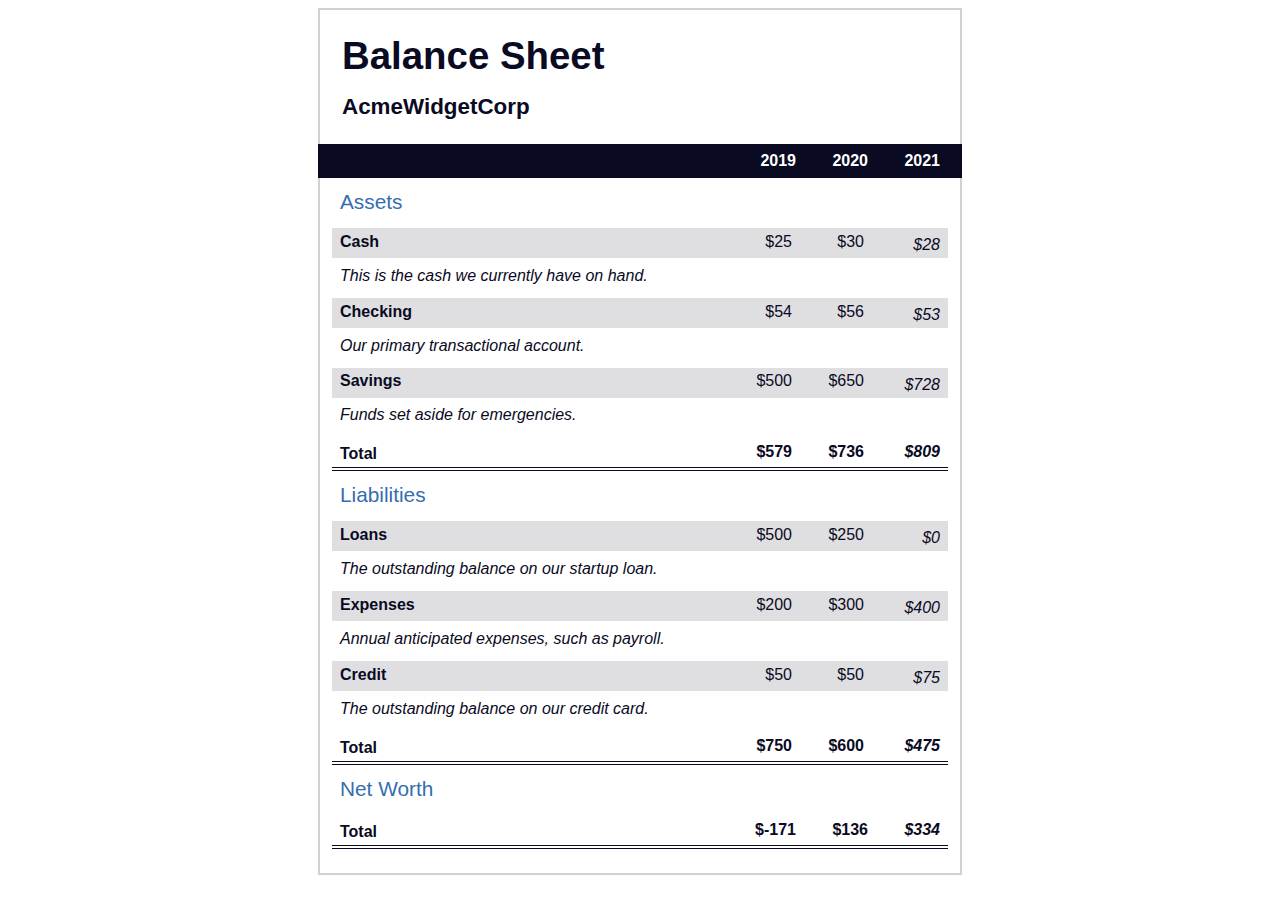
<file: HTML & CSS/Balance Sheet/index.html>
<!DOCTYPE html>
<html lang="en">
  <head>
    <meta charset="UTF-8">
    <meta name="viewport" content="width=device-width, initial-scale=1.0">
    <title>Balance Sheet</title>
    <link rel="stylesheet" href="./styles.css">
  </head>
  <body>
    <main>
      <section>
        <h1>
          <span class="flex">
            <span>AcmeWidgetCorp</span>
            <span>Balance Sheet</span>
          </span>
        </h1>
        <div id="years" aria-hidden="true">
          <span class="year">2019</span>
          <span class="year">2020</span>
          <span class="year">2021</span>
        </div>
        <div class="table-wrap">
          <table>
            <caption>Assets</caption>
            <thead>
              <tr>
                <td></td>
                <th><span class="sr-only year">2019</span></th>
                <th><span class="sr-only year">2020</span></th>
                <th class="current"><span class="sr-only year">2021</span></th>
              </tr>
            </thead>
            <tbody>
              <tr class="data">
                <th>Cash <span class="description">This is the cash we currently have on hand.</span></th>
                <td>$25</td>
                <td>$30</td>
                <td class="current">$28</td>
              </tr>
              <tr class="data">
                <th>Checking <span class="description">Our primary transactional account.</span></th>
                <td>$54</td>
                <td>$56</td>
                <td class="current">$53</td>
              </tr>
              <tr class="data">
                <th>Savings <span class="description">Funds set aside for emergencies.</span></th>
                <td>$500</td>
                <td>$650</td>
                <td class="current">$728</td>
              </tr>
              <tr class="total">
                <th>Total <span class="sr-only">Assets</span></th>
                <td>$579</td>
                <td>$736</td>
                <td class="current">$809</td>
              </tr>
            </tbody>
          </table>
          <table>
            <caption>Liabilities</caption>
            <thead>
              <tr>
              <td></td>
              <th><span class="sr-only">2019</span></th>
              <th><span class="sr-only">2020</span></th>
              <th><span class="sr-only">2021</span></th>
              </tr>
            </thead>
            <tbody>
              <tr class="data">
                <th>Loans <span class="description">The outstanding balance on our startup loan.</span></th>
                <td>$500</td>
                <td>$250</td>
                <td class="current">$0</td>
              </tr>
              <tr class="data">
                <th>Expenses <span class="description">Annual anticipated expenses, such as payroll.</span></th>
                <td>$200</td>
                <td>$300</td>
                <td class="current">$400</td>
              </tr>
              <tr class="data">
                <th>Credit <span class="description">The outstanding balance on our credit card.</span></th>
                <td>$50</td>
                <td>$50</td>
                <td class="current">$75</td>
              </tr>
              <tr class="total">
                <th>Total <span class="sr-only">Liabilities</span></th>
                <td>$750</td>
                <td>$600</td>
                <td class="current">$475</td>
              </tr>
            </tbody>
          </table>
          <table>
            <caption>Net Worth</caption>
            <thead>
              <tr>
              <td></td>
              <th><span class="sr-only">2019</span></th>
              <th><span class="sr-only">2020</span></th>
              <th><span class="sr-only">2021</span></th>
              </tr>
            </thead>
            <tbody>
              <tr class="total">
                <th>Total <span class="sr-only">Net Worth</span></th>
                <td>$-171</td>
                <td>$136</td>
                <td class="current">$334</td>
              </tr>
            </tbody>
          </table>
        </div>
      </section>
    </main>
  </body>
</html>
</file>
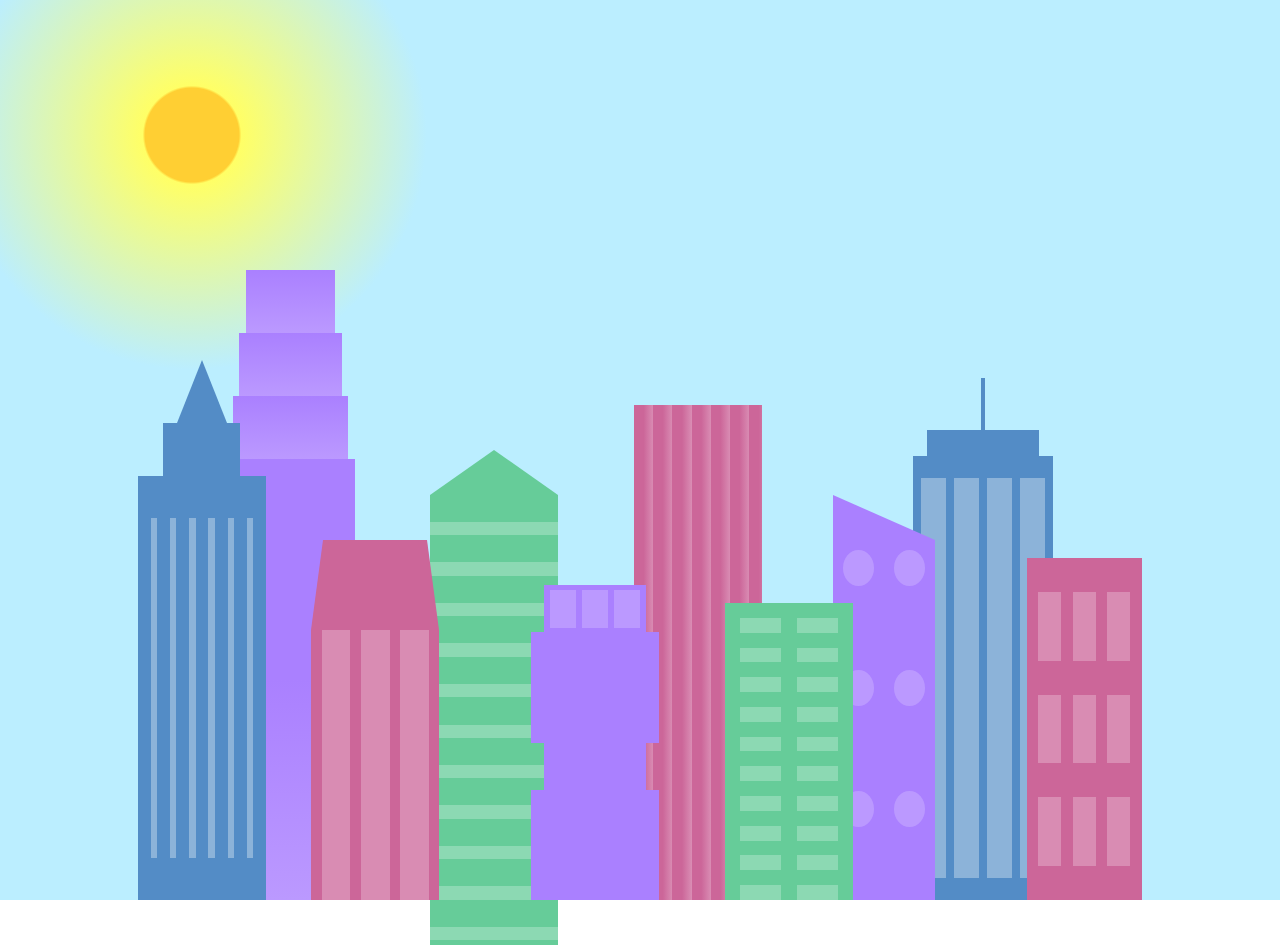
<file: HTML & CSS/City SkyLine/index.html>
<!DOCTYPE html>
<html lang="en">    
  <head>
    <meta charset="UTF-8">
    <title>City Skyline</title>
    <link href="styles.css" rel="stylesheet" />   
  </head>

  <body>
    <div class="background-buildings sky">
      <div></div>
      <div></div>
      <div class="bb1 building-wrap">
        <div class="bb1a bb1-window"></div>
        <div class="bb1b bb1-window"></div>
        <div class="bb1c bb1-window"></div>
        <div class="bb1d"></div>
      </div>
      <div class="bb2">
        <div class="bb2a"></div>
        <div class="bb2b"></div>
      </div>
      <div class="bb3"></div>
      <div></div>
      <div class="bb4 building-wrap">
        <div class="bb4a"></div>
        <div class="bb4b"></div>
        <div class="bb4c window-wrap">
          <div class="bb4-window"></div>
          <div class="bb4-window"></div>
          <div class="bb4-window"></div>
          <div class="bb4-window"></div>
        </div>
      </div>
      <div></div>
      <div></div>
    </div>

    <div class="foreground-buildings">
      <div></div>
      <div></div>
      <div class="fb1 building-wrap">
        <div class="fb1a"></div>
        <div class="fb1b"></div>
        <div class="fb1c"></div>
      </div>
      <div class="fb2">
        <div class="fb2a"></div>
        <div class="fb2b window-wrap">
          <div class="fb2-window"></div>
          <div class="fb2-window"></div>
          <div class="fb2-window"></div>
        </div>
      </div>
      <div></div>
      <div class="fb3 building-wrap">
        <div class="fb3a window-wrap">
          <div class="fb3-window"></div>
          <div class="fb3-window"></div>
          <div class="fb3-window"></div>
        </div>
        <div class="fb3b"></div>
        <div class="fb3a"></div>
        <div class="fb3b"></div>
      </div>
      <div class="fb4">
        <div class="fb4a"></div>
        <div class="fb4b">
          <div class="fb4-window"></div>
          <div class="fb4-window"></div>
          <div class="fb4-window"></div>
          <div class="fb4-window"></div>
          <div class="fb4-window"></div>
          <div class="fb4-window"></div>
        </div>
      </div>
      <div class="fb5"></div>
      <div class="fb6"></div>
      <div></div>
      <div></div>
    </div>
  </body>
</html>
</file>
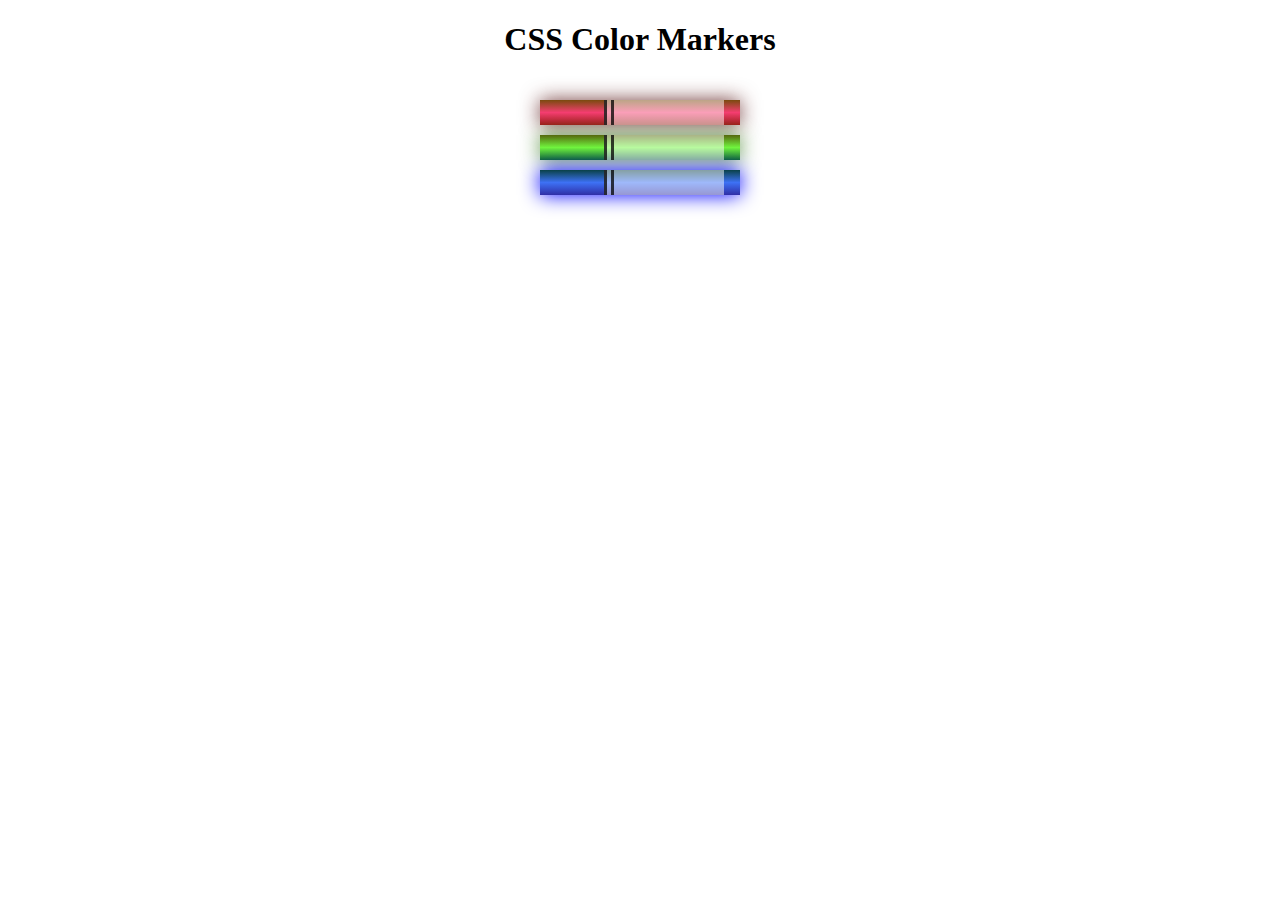
<file: HTML & CSS/CSS color marker/index.html>
<!DOCTYPE html>
<html lang="en">
  <head>
    <meta charset="utf-8">
    <meta name="viewport" content="width=device-width, initial-scale=1.0">
    <title>Colored Markers</title>
    <link rel="stylesheet" href="styles.css">
  </head>
  <body>
    <h1>CSS Color Markers</h1>
    <div class="container">
      <div class="marker red">
        <div class="cap"></div>
        <div class="sleeve"></div>
      </div>
      <div class="marker green">
        <div class="cap"></div>
        <div class="sleeve"></div>
      </div>
      <div class="marker blue">
        <div class="cap"></div>
        <div class="sleeve"></div>
      </div>
    </div>
  </body>
</html>
</file>
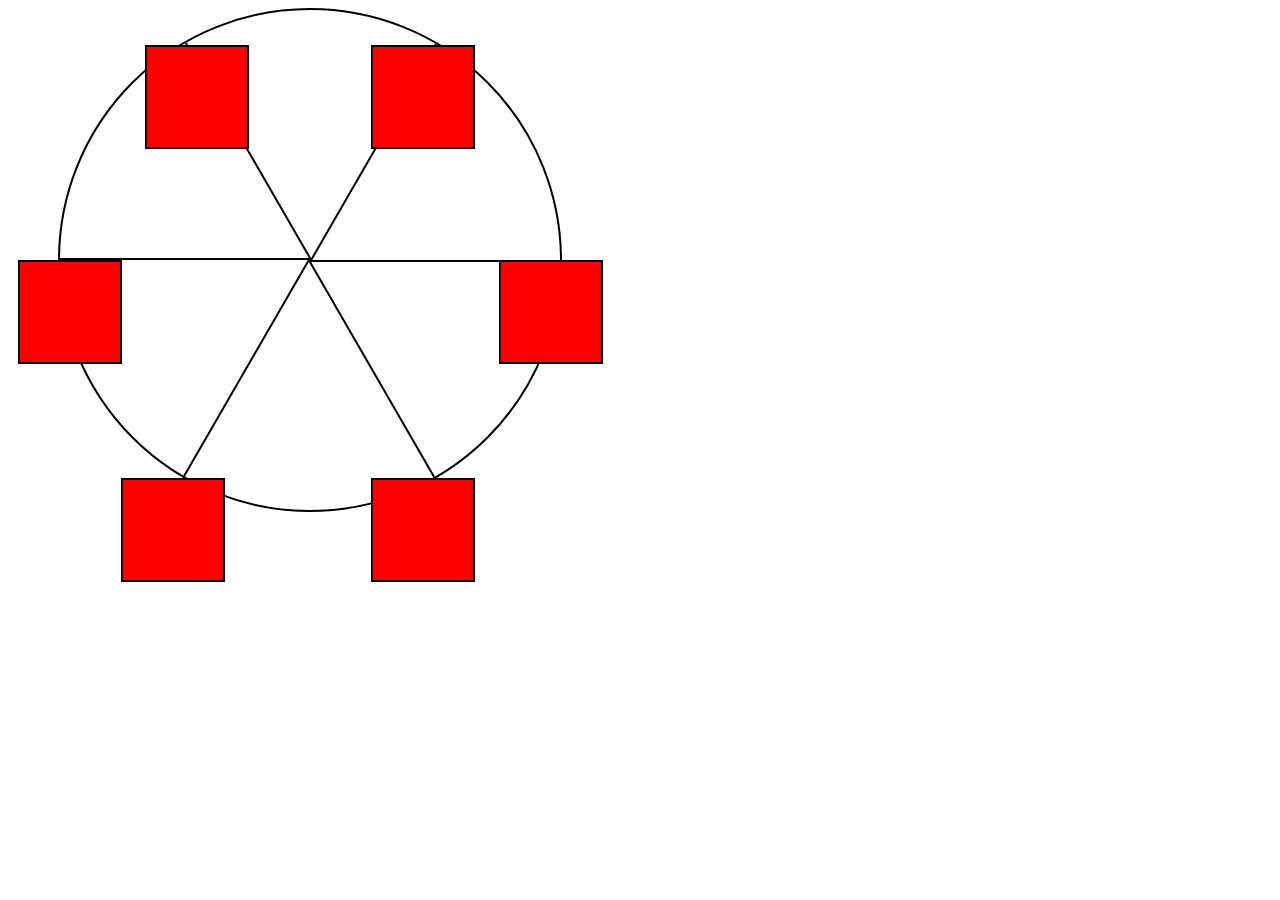
<file: HTML & CSS/Ferris Wheel/index.html>
<!DOCTYPE html>
<html lang="en">
  <head>
    <meta charset="UTF-8">
    <title>Ferris Wheel</title>
    <link rel="stylesheet" href="./styles.css">
  </head>
  <body>
    <div class="wheel">
      <span class="line"></span>
      <span class="line"></span>
      <span class="line"></span>
      <span class="line"></span>
      <span class="line"></span>
      <span class="line"></span>

      <div class="cabin"></div>
      <div class="cabin"></div>
      <div class="cabin"></div>
      <div class="cabin"></div>
      <div class="cabin"></div>
      <div class="cabin"></div>
    </div>
  </body>
</html>
</file>
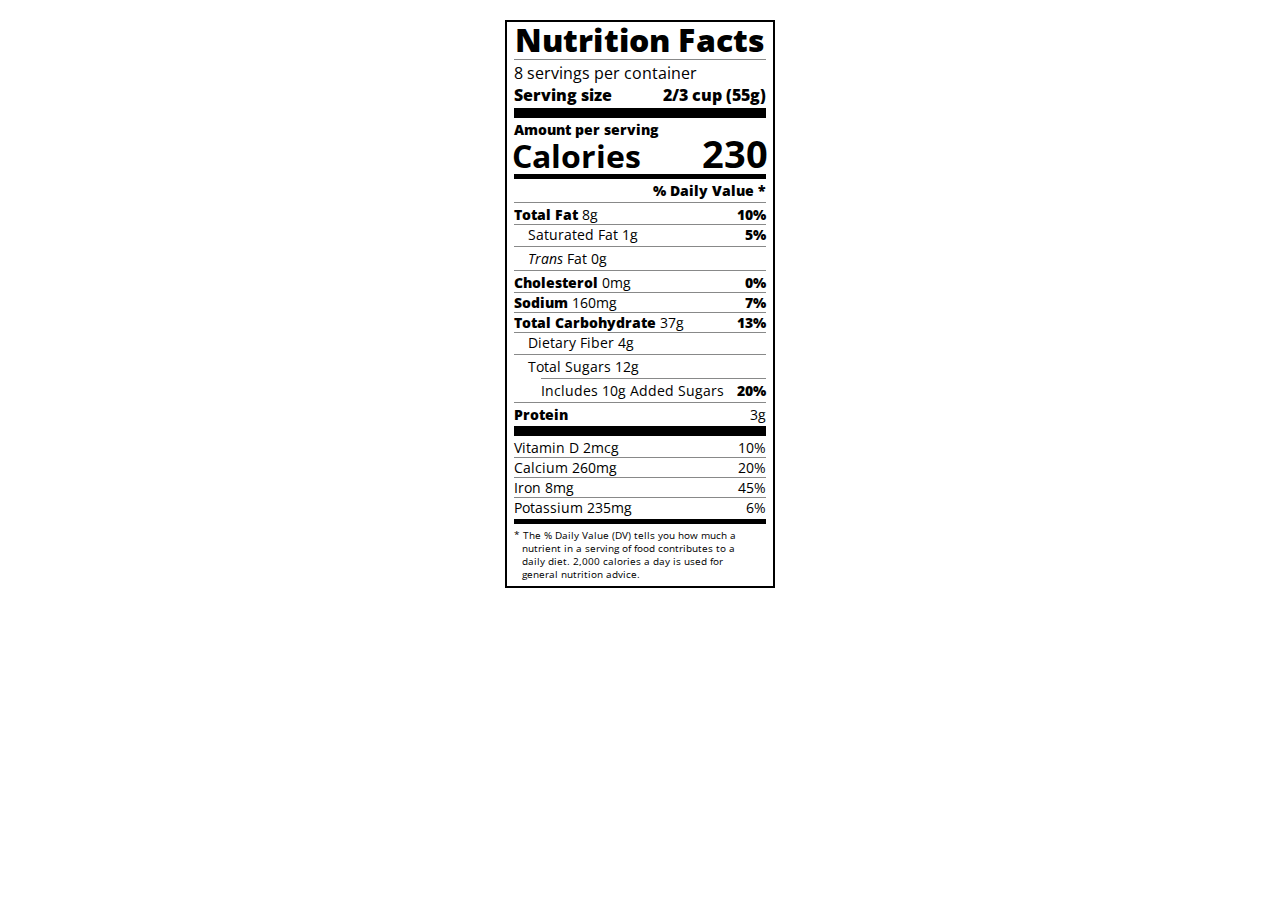
<file: HTML & CSS/Nutrition Label/index.html>
<!DOCTYPE html>
<html lang="en">

<head>
  <meta charset="UTF-8">
  <title>Nutrition Label</title>
  <link href="https://fonts.googleapis.com/css?family=Open+Sans:400,700,800" rel="stylesheet">
  <link href="./styles.css" rel="stylesheet">
</head>

<body>
  <div class="label">
    <header>
      <h1 class="bold">Nutrition Facts</h1>
      <div class="divider"></div>
      <p>8 servings per container</p>
      <p class="bold">Serving size <span>2/3 cup (55g)</span></p>
    </header>
    <div class="divider large"></div>
    <div class="calories-info">
      <div class="left-container">
        <h2 class="bold small-text">Amount per serving</h2>
        <p>Calories</p>
      </div>
      <span>230</span>
    </div>
    <div class="divider medium"></div>
    <div class="daily-value small-text">
      <p class="bold right no-divider">% Daily Value *</p>
      <div class="divider"></div>
      <p><span><span class="bold">Total Fat</span> 8g</span> <span class="bold">10%</span></p>
      <p class="indent no-divider">Saturated Fat 1g <span class="bold">5%</span></p>
      <div class="divider"></div>
      <p class="indent no-divider"><span><i>Trans</i> Fat 0g</span></p>
      <div class="divider"></div>
      <p><span><span class="bold">Cholesterol</span> 0mg</span> <span class="bold">0%</span></p>
      <p><span><span class="bold">Sodium</span> 160mg</span> <span class="bold">7%</span></p>
      <p><span><span class="bold">Total Carbohydrate</span> 37g</span> <span class="bold">13%</span></p>
      <p class="indent no-divider">Dietary Fiber 4g</p>
      <div class="divider"></div>
      <p class="indent no-divider">Total Sugars 12g</p>
      <div class="divider double-indent"></div>
      <p class="double-indent no-divider">Includes 10g Added Sugars <span class="bold">20%</span>
      <div class="divider"></div>
      <p class="no-divider"><span class="bold">Protein</span> 3g</p>
      <div class="divider large"></div>
      <p>Vitamin D 2mcg <span>10%</span></p>
      <p>Calcium 260mg <span>20%</span></p>
      <p>Iron 8mg <span>45%</span></p>
      <p class="no-divider">Potassium 235mg <span>6%</span></p>
    </div>
    <div class="divider medium"></div>
    <p class="note">* The % Daily Value (DV) tells you how much a nutrient in a serving of food contributes to a daily
      diet. 2,000 calories a day is used for general nutrition advice.</p>
  </div>
</body>
</html>
</file>
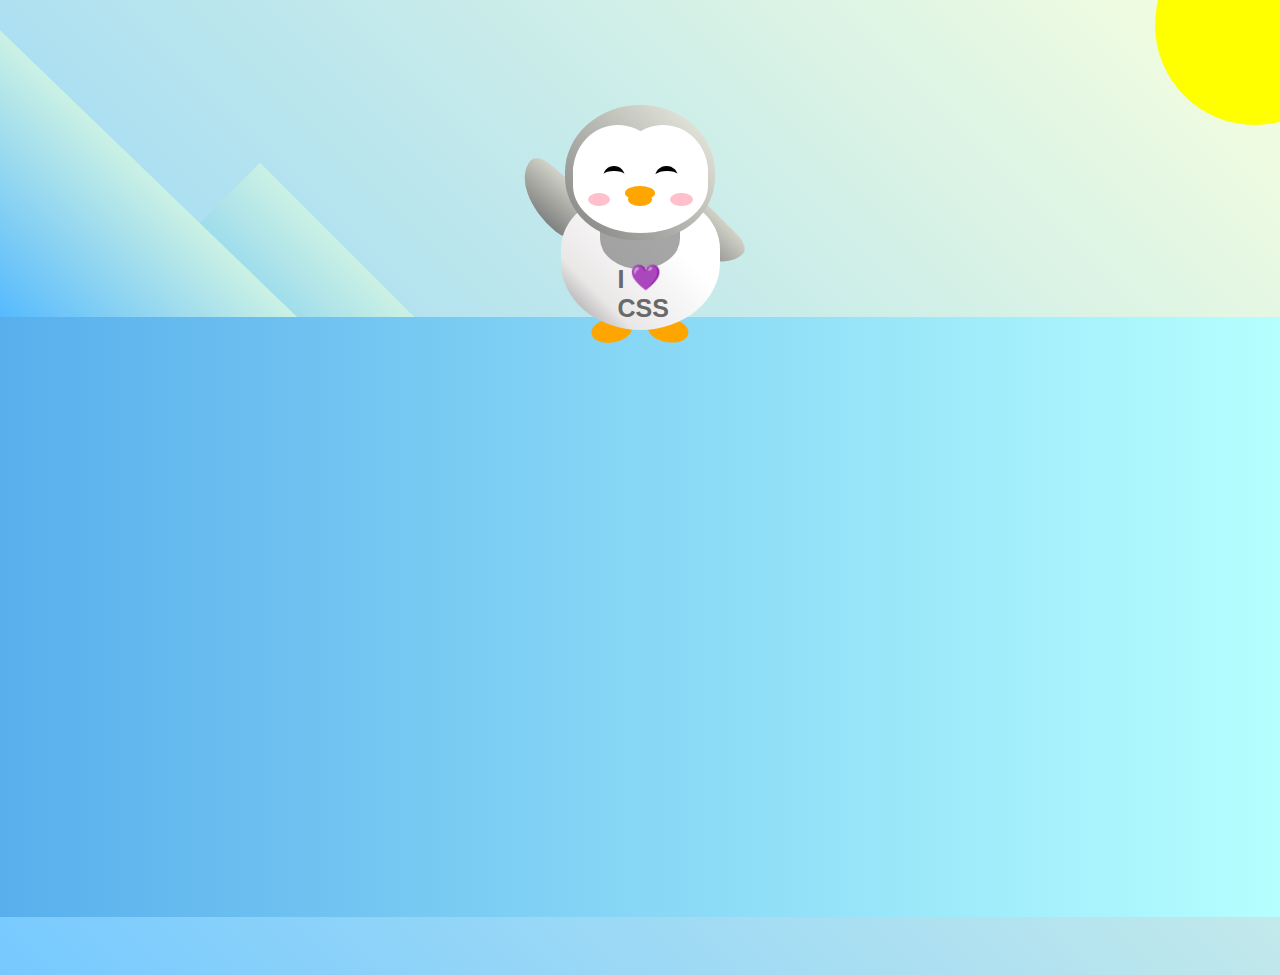
<file: HTML & CSS/Penguin/index.html>
<!DOCTYPE html>
<html lang="en">
  <head>
    <meta charset="UTF-8" />
    <link rel="stylesheet" href="./styles.css" />
    <title>Penguin</title>
    <meta name="viewport" content="width=device-width, initial-scale=1.0" />
  </head>

  <body>
    <div class="left-mountain"></div>
    <div class="back-mountain"></div>
    <div class="sun"></div>
    <div class="penguin">
      <div class="penguin-head">
        <div class="face left"></div>
        <div class="face right"></div>
        <div class="chin"></div>
        <div class="eye left">
          <div class="eye-lid"></div>
        </div>
        <div class="eye right">
          <div class="eye-lid"></div>
        </div>
        <div class="blush left"></div>
        <div class="blush right"></div>
        <div class="beak top"></div>
        <div class="beak bottom"></div>
      </div>
      <div class="shirt">
        <div>💜</div>
        <p>I CSS</p>
      </div> 
      <div class="penguin-body">
        <div class="arm left"></div>
        <div class="arm right"></div>
        <div class="foot left"></div>
        <div class="foot right"></div>
      </div>
    </div>

    <div class="ground"></div>
  </body>
</html>
</file>
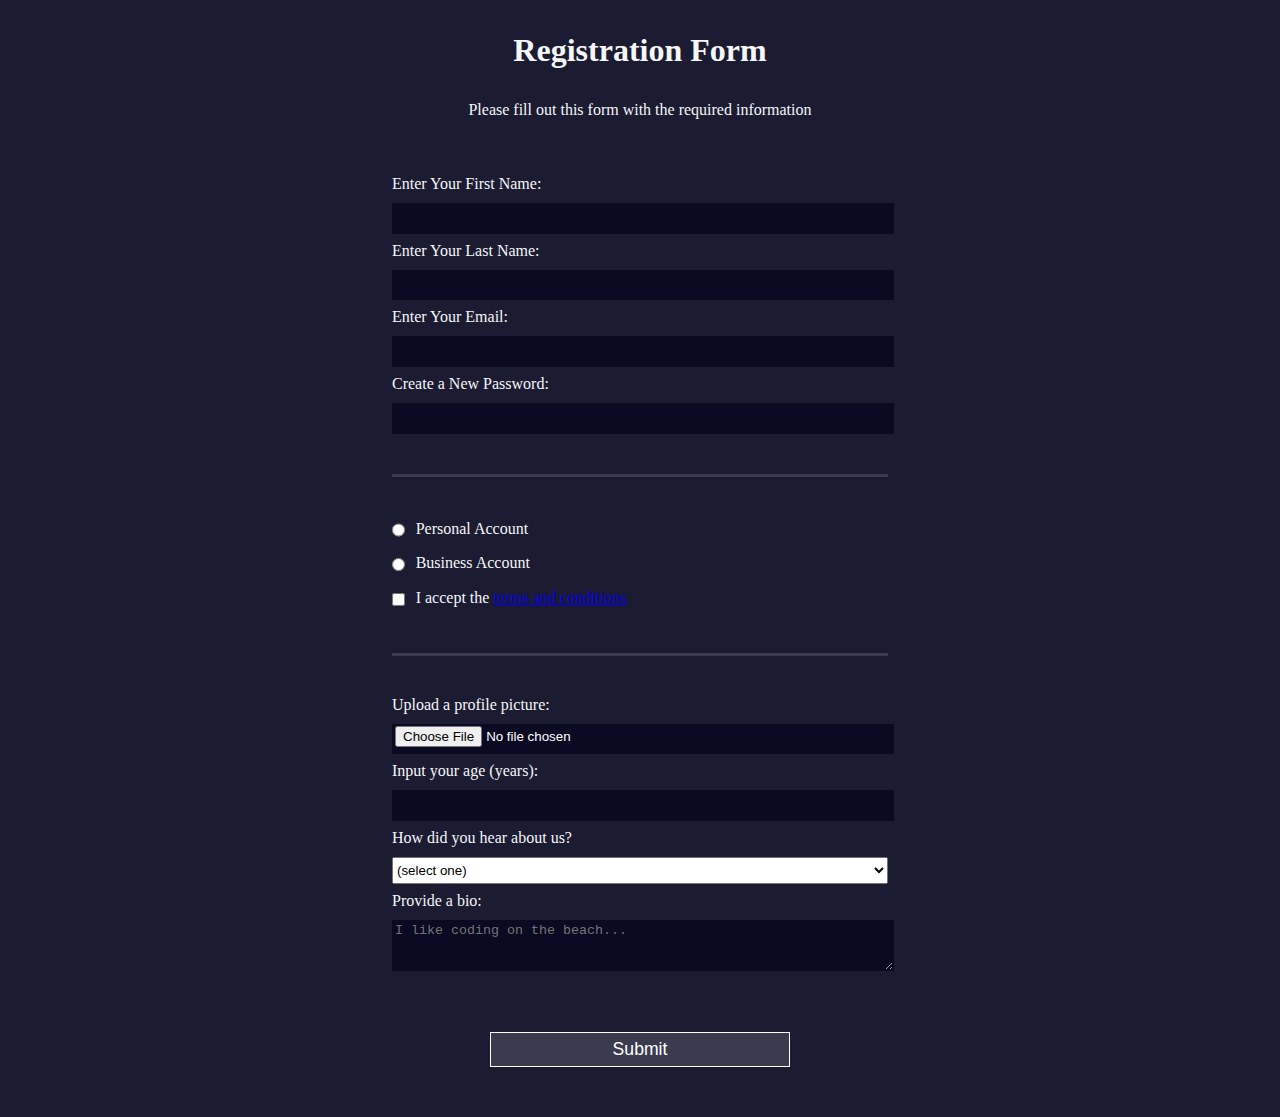
<file: HTML & CSS/Registration Form/index.html>
<!DOCTYPE html>
<html lang="en">
  <head>
    <meta charset="UTF-8">
    <title>Registration Form</title>
    <link rel="stylesheet" href="styles.css" />
  </head>
  <body>
    <h1>Registration Form</h1>
    <p>Please fill out this form with the required information</p>
    <form method="post" action='https://register-demo.freecodecamp.org'>
      <fieldset>
        <label for="first-name">Enter Your First Name: <input id="first-name" name="first-name" type="text" required /></label>
        <label for="last-name">Enter Your Last Name: <input id="last-name" name="last-name" type="text" required /></label>
        <label for="email">Enter Your Email: <input id="email" name="email" type="email" required /></label>
        <label for="new-password">Create a New Password: <input id="new-password" name="new-password" type="password" pattern="[a-z0-5]{8,}" required /></label>
      </fieldset>
      <fieldset>
        <label for="personal-account"><input id="personal-account" type="radio" name="account-type" class="inline" /> Personal Account</label>
        <label for="business-account"><input id="business-account" type="radio" name="account-type" class="inline" /> Business Account</label>
        <label for="terms-and-conditions">
          <input id="terms-and-conditions" type="checkbox" required name="terms-and-conditions" class="inline" /> I accept the <a href="https://www.freecodecamp.org/news/terms-of-service/">terms and conditions</a>
        </label>
      </fieldset>
      <fieldset>
        <label for="profile-picture">Upload a profile picture: <input id="profile-picture" type="file" name="file" /></label>
        <label for="age">Input your age (years): <input id="age" type="number" name="age" min="13" max="120" /></label>
        <label for="referrer">How did you hear about us?
          <select id="referrer" name="referrer">
            <option value="">(select one)</option>
            <option value="1">freeCodeCamp News</option>
            <option value="2">freeCodeCamp YouTube Channel</option>
            <option value="3">freeCodeCamp Forum</option>
            <option value="4">Other</option>
          </select>
        </label>
        <label for="bio">Provide a bio:
          <textarea id="bio" name="bio" rows="3" cols="30" placeholder="I like coding on the beach..."></textarea>
        </label>
      </fieldset>
      <input type="submit" value="Submit" />
    </form>
  </body>
</html>
</file>
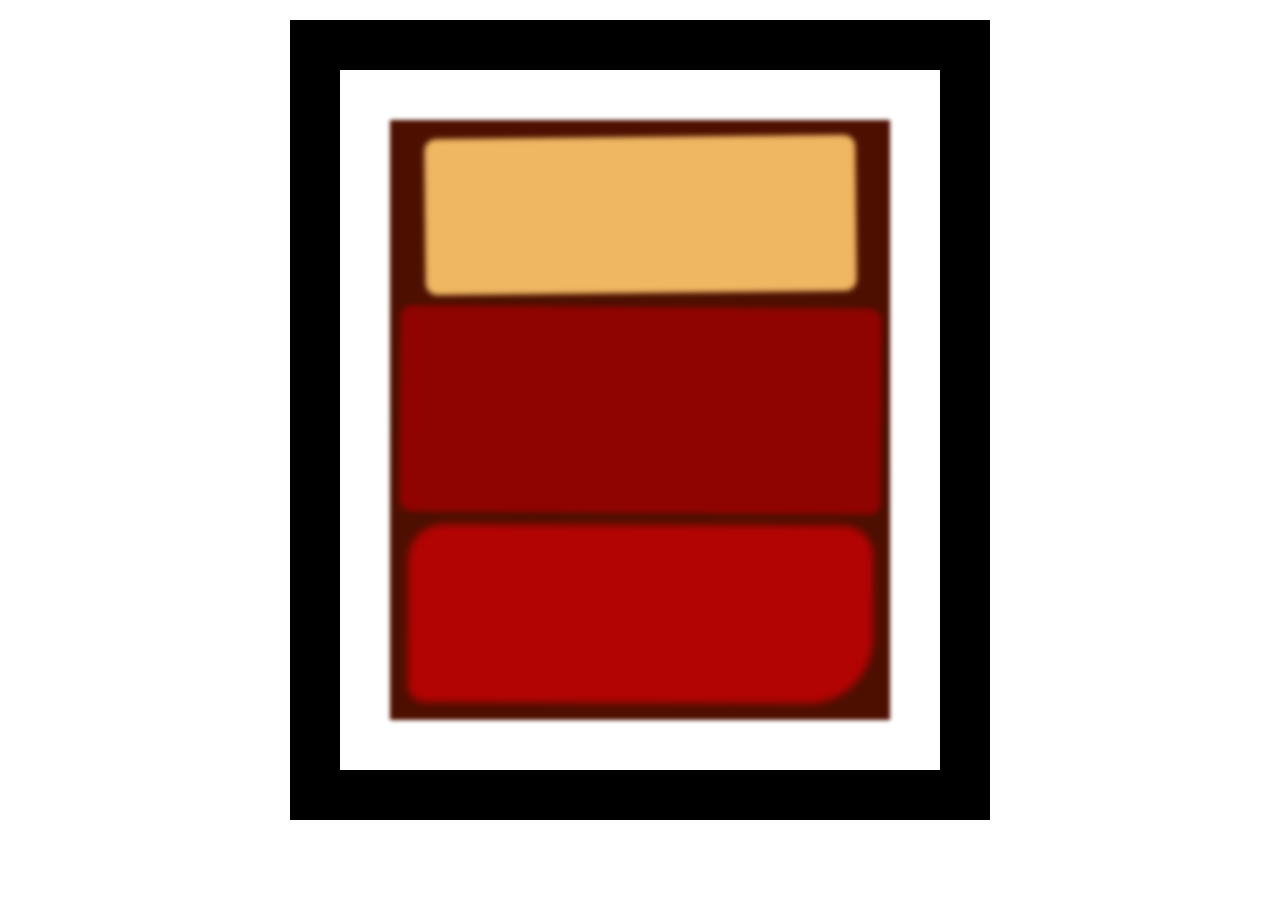
<file: HTML & CSS/Rothko Painting/index.html>
<!DOCTYPE html>
<html lang="en">
  <head>
    <meta charset="UTF-8">
    <title>Rothko Painting</title>
    <link href="./styles.css" rel="stylesheet">
  </head>
  <body>
    <div class="frame">
      <div class="canvas">
        <div class="one"></div>
        <div class="two"></div>
        <div class="three"></div>
      </div>
    </div>
  </body>
</html>
</file>
<file: HTML & CSS/Balance Sheet/styles.css>
span[class~="sr-only"] {
    border: 0 !important;
    clip: rect(1px, 1px, 1px, 1px) !important;
    clip-path: inset(50%) !important;
    height: 1px !important;
    width: 1px !important;
    position: absolute !important;
    overflow: hidden !important;
    white-space: nowrap !important;
    padding: 0 !important;
    margin: -1px !important;
  }
  
  html {
    box-sizing: border-box;
  }
  
  body {
    font-family: sans-serif;
    color: #0a0a23;
  }
  
  h1 {
    max-width: 37.25rem;
    margin: 0 auto;
    padding: 1.5rem 1.25rem;
  }
  
  h1 .flex {
    display: flex;
    flex-direction: column-reverse;
    gap: 1rem;
  }
  
  h1 .flex span:first-of-type {
    font-size: 0.7em;
  }
  
  h1 .flex span:last-of-type {
    font-size: 1.2em;
  }
  
  section {
    max-width: 40rem;
    margin: 0 auto;
    border: 2px solid #d0d0d5;
  }
  
  #years {
    display: flex;
    justify-content: flex-end;
    position: sticky;
    z-index: 999;
    top: 0;
    background: #0a0a23;
    color: #fff;
    padding: 0.5rem calc(1.25rem + 2px) 0.5rem 0;
    margin: 0 -2px;
  }
  
  #years span[class] {
    font-weight: bold;
    width: 4.5rem;
    text-align: right;
  }
  
  .table-wrap {
    padding: 0 0.75rem 1.5rem 0.75rem;
  }
  
  table {
    border-collapse: collapse;
    border: 0;
    width: 100%;
    position: relative;
    margin-top: 3rem;
  }
  
  table caption {
    color: #356eaf;
    font-size: 1.3em;
    font-weight: normal;
    position: absolute;
    top: -2.25rem;
    left: 0.5rem;
  }
  
  tbody td {
    width: 100vw;
    min-width: 4rem;
    max-width: 4rem;
  }
  
  tbody th {
    width: calc(100% - 12rem);
  }
  
  tr[class="total"] {
    border-bottom: 4px double #0a0a23;
    font-weight: bold;
  }
  
  tr[class="total"] th {
    text-align: left;
    padding: 0.5rem 0 0.25rem 0.5rem;
  }
  
  tr.total td {
    text-align: right;
    padding: 0 0.25rem;
  }
  
  tr.total td:nth-of-type(3) {
    padding-right: 0.5rem;
  }
  
  tr.total:hover {
    background-color: #99c9ff;
  }
  
  td.current {
    font-style: italic;
  }
  
  tr.data {
    background-image: linear-gradient(to bottom, #dfdfe2 1.845rem, white 1.845rem);
  }
  
  tr.data th {
    text-align: left;
    padding-top: 0.3rem;
    padding-left: 0.5rem;
  }
  
  tr.data th .description {
    display: block;
    font-weight: normal;
    font-style: italic;
    padding: 1rem 0 0.75rem;
    margin-right: -13.5rem;
  }
  
  tr.data td {
    vertical-align: top;
    padding: 0.3rem 0.25rem 0;
    text-align: right;
  }
  
   tr.data td:last-of-type{
    padding: 0.5rem;
  }
</file>
<file: HTML & CSS/City SkyLine/styles.css>
:root {
    --building-color1: #aa80ff;
    --building-color2: #66cc99;
    --building-color3: #cc6699;
    --building-color4: #538cc6;
    --window-color1: #bb99ff;
    --window-color2: #8cd9b3;
    --window-color3: #d98cb3;
    --window-color4: #8cb3d9;
  }
  
  * {
    box-sizing: border-box;
  }
  
  body {
    height: 100vh;
    margin: 0;
    overflow: hidden;
  }
  
  .background-buildings, .foreground-buildings {
    width: 100%;
    height: 100%;
    display: flex;
    align-items: flex-end;
    justify-content: space-evenly;
    position: absolute;
    top: 0;
  }
  
  .building-wrap {
    display: flex;
    flex-direction: column;
    align-items: center;
  }
  
  .window-wrap {
    display: flex;
    align-items: center;
    justify-content: space-evenly;
  }
  
  .sky {
    background: radial-gradient(
        closest-corner circle at 15% 15%,
        #ffcf33,
        #ffcf33 20%,
        #ffff66 21%,
        #bbeeff 100%
      );
  }
  
  /* BACKGROUND BUILDINGS - "bb" stands for "background building" */
  .bb1 {
    width: 10%;
    height: 70%;
  }
  
  .bb1a {
    width: 70%;
  }
    
  .bb1b {
    width: 80%;
  }
    
  .bb1c {
    width: 90%;
  }
  
  .bb1d {
    width: 100%;
    height: 70%;
    background: linear-gradient(
        var(--building-color1) 50%,
        var(--window-color1)
      );
  }
  
  .bb1-window {
    height: 10%;
    background: linear-gradient(
        var(--building-color1),
        var(--window-color1)
      );
  }
  
  .bb2 {
    width: 10%;
    height: 50%;
  }
  
  .bb2a {
    border-bottom: 5vh solid var(--building-color2);
    border-left: 5vw solid transparent;
    border-right: 5vw solid transparent;
  }
  
  .bb2b {
    width: 100%;
    height: 100%;
    background: repeating-linear-gradient(
        var(--building-color2),
        var(--building-color2) 6%,
        var(--window-color2) 6%,
        var(--window-color2) 9%
      );
  }
  
  .bb3 {
    width: 10%;
    height: 55%;
    background: repeating-linear-gradient(
        90deg,
        var(--building-color3),
        var(--building-color3),
        var(--window-color3) 15%
      );
  }
  
  .bb4 {
    width: 11%;
    height: 58%;
  }
  
  .bb4a {
    width: 3%;
    height: 10%;
    background-color: var(--building-color4);
  }
  
  .bb4b {
    width: 80%;
    height: 5%;
    background-color: var(--building-color4);
  }
    
  .bb4c {
    width: 100%;
    height: 85%;
    background-color: var(--building-color4);
  }
  
  .bb4-window {
    width: 18%;
    height: 90%;
    background-color: var(--window-color4);
  }
  
  /* FOREGROUND BUILDINGS - "fb" stands for "foreground building" */
  .fb1 {
    width: 10%;
    height: 60%;
  }
  
  .fb1a {
    border-bottom: 7vh solid var(--building-color4);
    border-left: 2vw solid transparent;
    border-right: 2vw solid transparent;
  }
  
  .fb1b {
    width: 60%;
    height: 10%;
    background-color: var(--building-color4);
  }
    
  .fb1c {
    width: 100%;
    height: 80%;
    background: repeating-linear-gradient(
        90deg,
        var(--building-color4),
        var(--building-color4) 10%,
        transparent 10%,
        transparent 15%
      ),
      repeating-linear-gradient(
        var(--building-color4),
        var(--building-color4) 10%,
        var(--window-color4) 10%,
        var(--window-color4) 90%
      );
  }
  
  .fb2 {
    width: 10%;
    height: 40%;
  }
  
  .fb2a {
    width: 100%;
    border-bottom: 10vh solid var(--building-color3);
    border-left: 1vw solid transparent;
    border-right: 1vw solid transparent;
  }
  
  .fb2b {
    width: 100%;
    height: 75%;
    background-color: var(--building-color3);
  }
  
  .fb2-window {
    width: 22%;
    height: 100%;
    background-color: var(--window-color3);
  }
  
  .fb3 {
    width: 10%;
    height: 35%;
  }
    
  .fb3a {
    width: 80%;
    height: 15%;
    background-color: var(--building-color1);
  }
    
  .fb3b {
    width: 100%;
    height: 35%;
    background-color: var(--building-color1);
  }
  
  .fb3-window {
    width: 25%;
    height: 80%;
    background-color: var(--window-color1);
  }
  
  .fb4 {
    width: 8%;
    height: 45%;
    position: relative;
    left: 10%;
  }
  
  .fb4a {
    border-top: 5vh solid transparent;
    border-left: 8vw solid var(--building-color1);
  }
  
  .fb4b {
    width: 100%;
    height: 89%;
    background-color: var(--building-color1);
    display: flex;
    flex-wrap: wrap;
  }
  
  .fb4-window {
    width: 30%;
    height: 10%;
    border-radius: 50%;
    background-color: var(--window-color1);
    margin: 10%;
  }
  
  .fb5 {
    width: 10%;
    height: 33%;
    position: relative;
    right: 10%;
    background: repeating-linear-gradient(
        var(--building-color2),
        var(--building-color2) 5%,
        transparent 5%,
        transparent 10%
      ),
      repeating-linear-gradient(
        90deg,
        var(--building-color2),
        var(--building-color2) 12%,
        var(--window-color2) 12%,
        var(--window-color2) 44%
      );
  }
  
  .fb6 {
    width: 9%;
    height: 38%;
    background: repeating-linear-gradient(
        90deg,
        var(--building-color3),
        var(--building-color3) 10%,
        transparent 10%,
        transparent 30%
      ),
      repeating-linear-gradient(
        var(--building-color3),
        var(--building-color3) 10%,
        var(--window-color3) 10%,
        var(--window-color3) 30%
      );
  }
  
  @media (max-width: 1000px) {
    :root {
      --building-color1: #000;
      --building-color2: #000;
      --building-color3: #000;
      --building-color4: #000;
      --window-color1: #777;
      --window-color2: #777;
      --window-color3: #777;
      --window-color4: #777;
    }
    .sky {
      background: radial-gradient(
          closest-corner circle at 15% 15%,
          #ccc,
          #ccc 20%,
          #445 21%,
          #223 100%
        );
    }
  }
</file>
<file: HTML & CSS/CSS color marker/styles.css>
h1 {
    text-align: center;
  }
  
  .container {
    background-color: rgb(255, 255, 255);
    padding: 10px 0;
  }
  
  .marker {
    width: 200px;
    height: 25px;
    margin: 10px auto;
  }
  
  .cap {
    width: 60px;
    height: 25px;
  }
  
  .sleeve {
    width: 110px;
    height: 25px;
    background-color: rgba(255, 255, 255, 0.5);
    border-left: 10px double rgba(0, 0, 0, 0.75);
  }
  
  .cap, .sleeve {
    display: inline-block;
  }
  
  .red {
    background: linear-gradient(rgb(122, 74, 14), rgb(245, 62, 113), rgb(162, 27, 27));
    box-shadow: 0 0 20px 0 rgba(83, 14, 14, 0.8);
  }
  
  .green {
    background: linear-gradient(#55680D, #71F53E, #116C31);
    box-shadow: 0 0 20px 0 #3B7E20CC;
  }
  
  .blue {
    background: linear-gradient(hsl(186, 76%, 16%), hsl(223, 90%, 60%), hsl(240, 56%, 42%));
    box-shadow: 0 0 20px 0 blue;
  }
</file>
<file: HTML & CSS/Ferris Wheel/styles.css>
.wheel {
    border: 2px solid black;
    border-radius: 50%;
    margin-left: 50px;
    position: absolute;
    height: 55vw;
    width: 55vw;
    max-width: 500px;
    max-height: 500px;
    animation-name: wheel;
    animation-duration: 10s;
    animation-iteration-count: infinite;
    animation-timing-function: linear;
  }
  
  .line {
    background-color: black;
    width: 50%;
    height: 2px;
    position: absolute;
    top: 50%;
    left: 50%;
    transform-origin: 0% 0%;
  }
  
  .line:nth-of-type(2) {
    transform: rotate(60deg);
  }
  .line:nth-of-type(3) {
    transform: rotate(120deg);
  }
  .line:nth-of-type(4) {
    transform: rotate(180deg);
  }
  .line:nth-of-type(5) {
    transform: rotate(240deg);
  }
  .line:nth-of-type(6) {
    transform: rotate(300deg);
  }
  
  .cabin {
    background-color: red;
    width: 20%;
    height: 20%;
    position: absolute;
    border: 2px solid;
    transform-origin: 50% 0%;
    animation: cabins 10s ease-in-out infinite;
  }
  
  .cabin:nth-of-type(1) {
    right: -8.5%;
    top: 50%;
  }
  .cabin:nth-of-type(2) {
    right: 17%;
    top: 93.5%;
  }
  .cabin:nth-of-type(3) {
    right: 67%;
    top: 93.5%;
  }
  .cabin:nth-of-type(4) {
    left: -8.5%;
    top: 50%;
  }
  .cabin:nth-of-type(5) {
    left: 17%;
    top: 7%;
  }
  .cabin:nth-of-type(6) {
    right: 17%;
    top: 7%;
  }
  
  @keyframes wheel {
     0% {
       transform: rotate(0deg);
     }
     100% {
       transform: rotate(360deg);
     }
  }
  
  @keyframes cabins {
    0% {
      transform: rotate(0deg);
    }
    25% {
      background-color: yellow;
    }
    50% {
      background-color: purple;
    }
    75%{
      background-color: yellow;
    }
    100% {
      transform: rotate(-360deg);
    }
  }
</file>
<file: HTML & CSS/Nutrition Label/styles.css>
* {
    box-sizing: border-box;
  }
  
  html {
    font-size: 16px;
  }
  
  body {
    font-family: 'Open Sans', sans-serif;
  }
  
  .label {
    border: 2px solid black;
    width: 270px;
    margin: 20px auto;
    padding: 0 7px;
  }
  
  header h1 {
    text-align: center;
    margin: -4px 0;
    letter-spacing: 0.15px
  }
  
  p {
    margin: 0;
    display: flex;
    justify-content: space-between;
  }
  
  .divider {
    border-bottom: 1px solid #888989;
    margin: 2px 0;
  }
  
  .bold {
    font-weight: 800;
  }
  
  .large {
    height: 10px;
  }
  
  .large, .medium {
    background-color: black;
    border: 0;
  }
  
  .medium {
    height: 5px;
  }
  
  .small-text {
    font-size: 0.85rem;
  }
  
  
  .calories-info {
    display: flex;
    justify-content: space-between;
    align-items: flex-end;
  }
  
  .calories-info h2 {
    margin: 0;
  }
  
  .left-container p {
    margin: -5px -2px;
    font-size: 2em;
    font-weight: 700;
  }
  
  .calories-info span {
    margin: -7px -2px;
    font-size: 2.4em;
    font-weight: 700;
  }
  
  .right {
    justify-content: flex-end;
  }
  
  .indent {
    margin-left: 1em;
  }
  
  .double-indent {
    margin-left: 2em;
  }
  
  .daily-value p:not(.no-divider) {
    border-bottom: 1px solid #888989;
  }
  
  .note {
    font-size: 0.6rem;
    margin: 5px 0;
    text-indent: -8px;
    padding: 0 8px;
  }
</file>
<file: HTML & CSS/Penguin/styles.css>
:root {
    --penguin-face: white;
    --penguin-picorna: orange;
    --penguin-skin: gray;
  }
  
  body {
    background: linear-gradient(45deg, rgb(118, 201, 255), rgb(247, 255, 222));
    margin: 0;
    padding: 0;
    width: 100%;
    height: 100vh;
    overflow: hidden;
  }
  
  .left-mountain {
    width: 300px;
    height: 300px;
    background: linear-gradient(rgb(203, 241, 228), rgb(80, 183, 255));
    position: absolute;
    transform: skew(0deg, 44deg);
    z-index: 2;
    margin-top: 100px;
  }
  
  .back-mountain {
    width: 300px;
    height: 300px;
    background: linear-gradient(rgb(203, 241, 228), rgb(47, 170, 255));
    position: absolute;
    z-index: 1;
    transform: rotate(45deg);
    left: 110px;
    top: 225px;
  }
  
  .sun {
    width: 200px;
    height: 200px;
    background-color: yellow;
    position: absolute;
    border-radius: 50%;
    top: -75px;
    right: -75px;
  }
  
  .penguin {
    width: 300px;
    height: 300px;
    margin: auto;
    margin-top: 75px;
    z-index: 4;
    position: relative;
    transition: transform 1s ease-in-out 0ms;
  }
  
  .penguin * {
    position: absolute;
  }
  
  .penguin:active {
    transform: scale(1.5);
    cursor: not-allowed;
  }
  
  .penguin-head {
    width: 50%;
    height: 45%;
    background: linear-gradient(
      45deg,
      var(--penguin-skin),
      rgb(239, 240, 228)
    );
    border-radius: 70% 70% 65% 65%;
    top: 10%;
    left: 25%;
    z-index: 1;
  }
  
  .face {
    width: 60%;
    height: 70%;
    background-color: var(--penguin-face);
    border-radius: 70% 70% 60% 60%;
    top: 15%;
  }
  
  .face.left {
    left: 5%;
  }
  
  .face.right {
    right: 5%;
  }
  
  .chin {
    width: 90%;
    height: 70%;
    background-color: var(--penguin-face);
    top: 25%;
    left: 5%;
    border-radius: 70% 70% 100% 100%;
  }
  
  .eye {
    width: 15%;
    height: 17%;
    background-color: black;
    top: 45%;
    border-radius: 50%;
  }
  
  .eye.left {
    left: 25%;
  }
  
  .eye.right {
    right: 25%;
  }
  
  .eye-lid {
    width: 150%;
    height: 100%;
    background-color: var(--penguin-face);
    top: 25%;
    left: -23%;
    border-radius: 50%;
  }
  
  .blush {
    width: 15%;
    height: 10%;
    background-color: pink;
    top: 65%;
    border-radius: 50%;
  }
  
  .blush.left {
    left: 15%;
  }
  
  .blush.right {
    right: 15%;
  }
  
  .beak {
    height: 10%;
    background-color: var(--penguin-picorna);
    border-radius: 50%;
  }
  
  .beak.top {
    width: 20%;
    top: 60%;
    left: 40%;
  }
  
  .beak.bottom {
    width: 16%;
    top: 65%;
    left: 42%;
  }
  
  .shirt {
    font: bold 25px Helvetica, sans-serif;
    top: 165px;
    left: 127.5px;
    z-index: 1;
    color: #6a6969;
  }
  
  .shirt div {
    font-weight:  initial;
    top: 22.5px;
    left: 12px;
  }
  
  .penguin-body {
    width: 53%;
    height: 45%;
    background: linear-gradient(
      45deg,
      rgb(134, 133, 133) 0%,
      rgb(234, 231, 231) 25%,
      white 67%
    );
    border-radius: 80% 80% 100% 100%;
    top: 40%;
    left: 23.5%;
  }
  
  .penguin-body::before {
    content: "";
    position: absolute;
    width: 50%;
    height: 45%;
    background-color: var(--penguin-skin);
    top: 10%;
    left: 25%;
    border-radius: 0% 0% 100% 100%;
    opacity: 70%;
  }
  
  .arm {
    width: 30%;
    height: 60%;
    background: linear-gradient(
      90deg,
      var(--penguin-skin),
      rgb(209, 210, 199)
    );
    border-radius: 30% 30% 30% 120%;
    z-index: -1;
  }
  
  .arm.left {
    top: 35%;
    left: 5%;
    transform-origin: top left; 
    transform: rotate(130deg) scaleX(-1);
    animation: 3s linear infinite wave;
  }
  
  .arm.right {
    top: 0%;
    right: -5%;
    transform: rotate(-45deg);
  }
  
  @keyframes wave {
    10% {
      transform: rotate(110deg) scaleX(-1);
    }
    20% {
      transform: rotate(130deg) scaleX(-1);
    }
    30% {
      transform: rotate(110deg) scaleX(-1);
    }
    40% {
      transform: rotate(130deg) scaleX(-1);
    }
  }
  
  .foot {
    width:  15%;
    height: 30%;
    background-color: var(--penguin-picorna);
    top: 85%;
    border-radius: 50%;
    z-index: -1;
  }
  
  .foot.left {
    left: 25%;
    transform: rotate(80deg);
  }
  
  .foot.right {
    right: 25%;
    transform: rotate(-80deg);
  }
  
  .ground {
    width: 100vw;
    height: calc(100vh - 300px);
    background: linear-gradient(90deg, rgb(88, 175, 236), rgb(182, 255, 255));
    z-index: 3;
    position: absolute;
    margin-top: -58px;
  }
</file>
<file: HTML & CSS/Registration Form/styles.css>
body {
    width: 100%;
    height: 100vh;
    margin: 0;
    background-color: #1b1b32;
    color: #f5f6f7;
    font-family: Tahoma;
    font-size: 16px;
  }
  
  h1, p {
    margin: 1em auto;
    text-align: center;
  }
  
  form {
    width: 60vw;
    max-width: 500px;
    min-width: 300px;
    margin: 0 auto;
    padding-bottom: 2em;
  }
  
  fieldset {
    border: none;
    padding: 2rem 0;
    border-bottom: 3px solid #3b3b4f;
  }
  
  fieldset:last-of-type {
    border-bottom: none;
  }
  
  label {
    display: block;
    margin: 0.5rem 0;
  }
  
  input,
  textarea,
  select {
    margin: 10px 0 0 0;
    width: 100%;
    min-height: 2em;
  }
  
  input, textarea {
    background-color: #0a0a23;
    border: 1px solid #0a0a23;
    color: #ffffff;
  }
  
  .inline {
    width: unset;
    margin: 0 0.5em 0 0;
    vertical-align: middle;
  }
  
  input[type="submit"] {
    display: block;
    width: 60%;
    margin: 1em auto;
    height: 2em;
    font-size: 1.1rem;
    background-color: #3b3b4f;
    border-color: white;
    min-width: 300px;
  }
  
  input[type="file"] {
    padding: 1px 2px;
  }
</file>
<file: HTML & CSS/Rothko Painting/styles.css>
.canvas {
    width: 500px;
    height: 600px;
    background-color: #4d0f00;
    overflow: hidden;
    filter: blur(2px);
  }
  
  .frame {
    border: 50px solid black;
    width: 500px;
    padding: 50px;
    margin: 20px auto;
  }
  
  .one {
    width: 425px;
    height: 150px;
    background-color: #efb762;
    margin: 20px auto;
    box-shadow: 0 0 3px 3px #efb762;
    border-radius: 9px;
    transform: rotate(-0.6deg);
  }
  
  .two {
    width: 475px;
    height: 200px;
    background-color: #8f0401;
    margin: 0 auto 20px;
    box-shadow: 0 0 3px 3px #8f0401;
    border-radius: 8px 10px;
    transform: rotate(0.4deg);
  }
  
  .one, .two {
    filter: blur(1px);
  }
  
  .three {
    width: 91%;
    height: 28%;
    background-color: #b20403;
    margin: auto;
    filter: blur(2px);
    box-shadow: 0 0 5px 5px #b20403;
    border-radius: 30px 25px 60px 12px;
  transform: rotate(0.2deg);
  }
</file>
